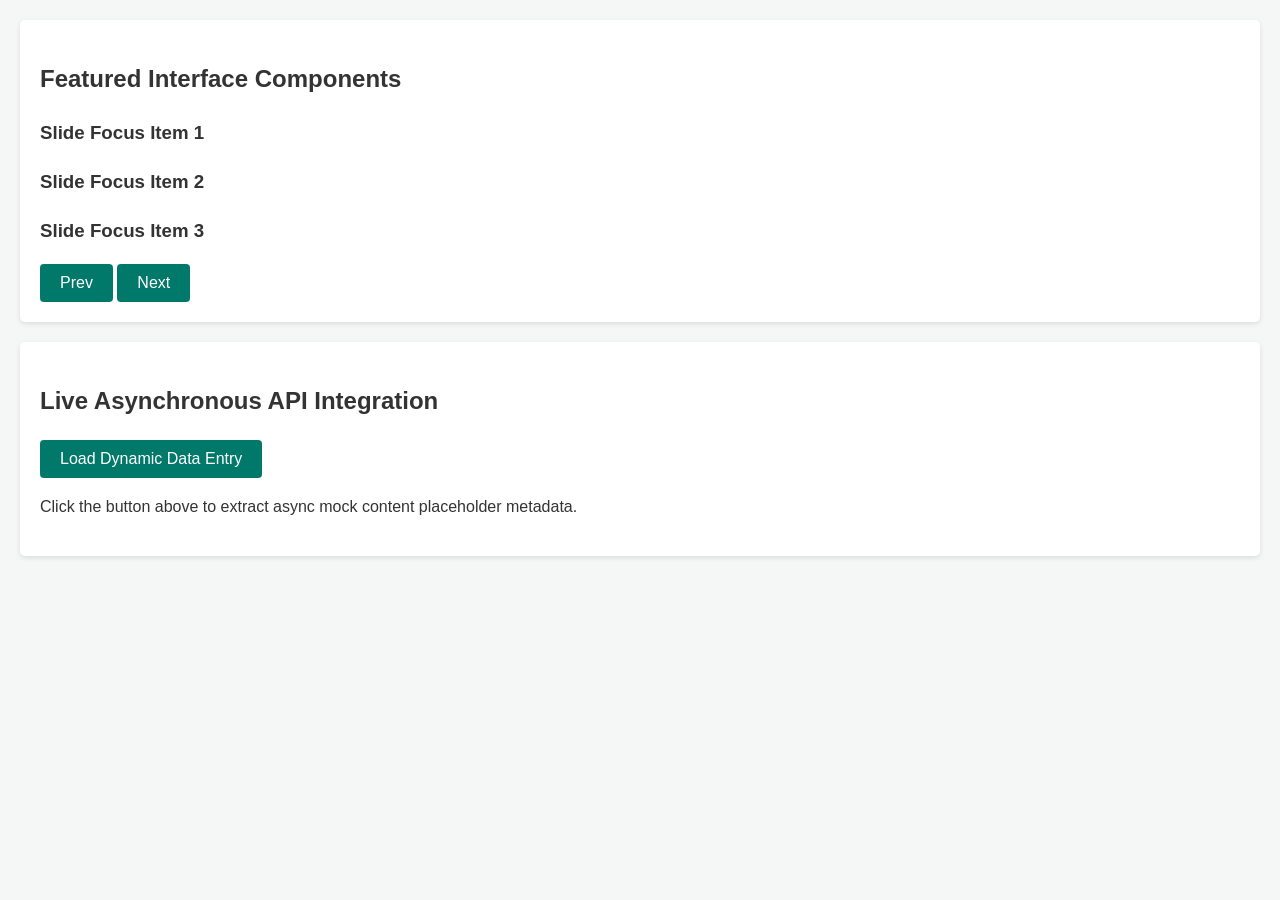
<file: Task 3/index.html>
<!DOCTYPE html>
<html lang="en">
<head>
    <meta charset="UTF-8">
    <meta name="viewport" content="width=device-width, initial-scale=1.0">
    <title>Task 3: API Integration & Carousel</title>
    <link rel="stylesheet" href="style.css">
</head>
<body>
    <section class="carousel-container">
        <h2>Featured Interface Components</h2>
        <div class="carousel">
            <div class="carousel-slide active"><h3>Slide Focus Item 1</h3></div>
            <div class="carousel-slide"><h3>Slide Focus Item 2</h3></div>
            <div class="carousel-slide"><h3>Slide Focus Item 3</h3></div>
            <button id="prevBtn" class="control-btn">Prev</button>
            <button id="nextBtn" class="control-btn">Next</button>
        </div>
    </section>

    <section class="api-container">
        <h2>Live Asynchronous API Integration</h2>
        <button id="fetchDataBtn">Load Dynamic Data Entry</button>
        <div id="apiDisplay" class="api-display-box">
            <p>Click the button above to extract async mock content placeholder metadata.</p>
        </div>
    </section>

    <script src="script.js"></script>
</body>
</html>
</file>
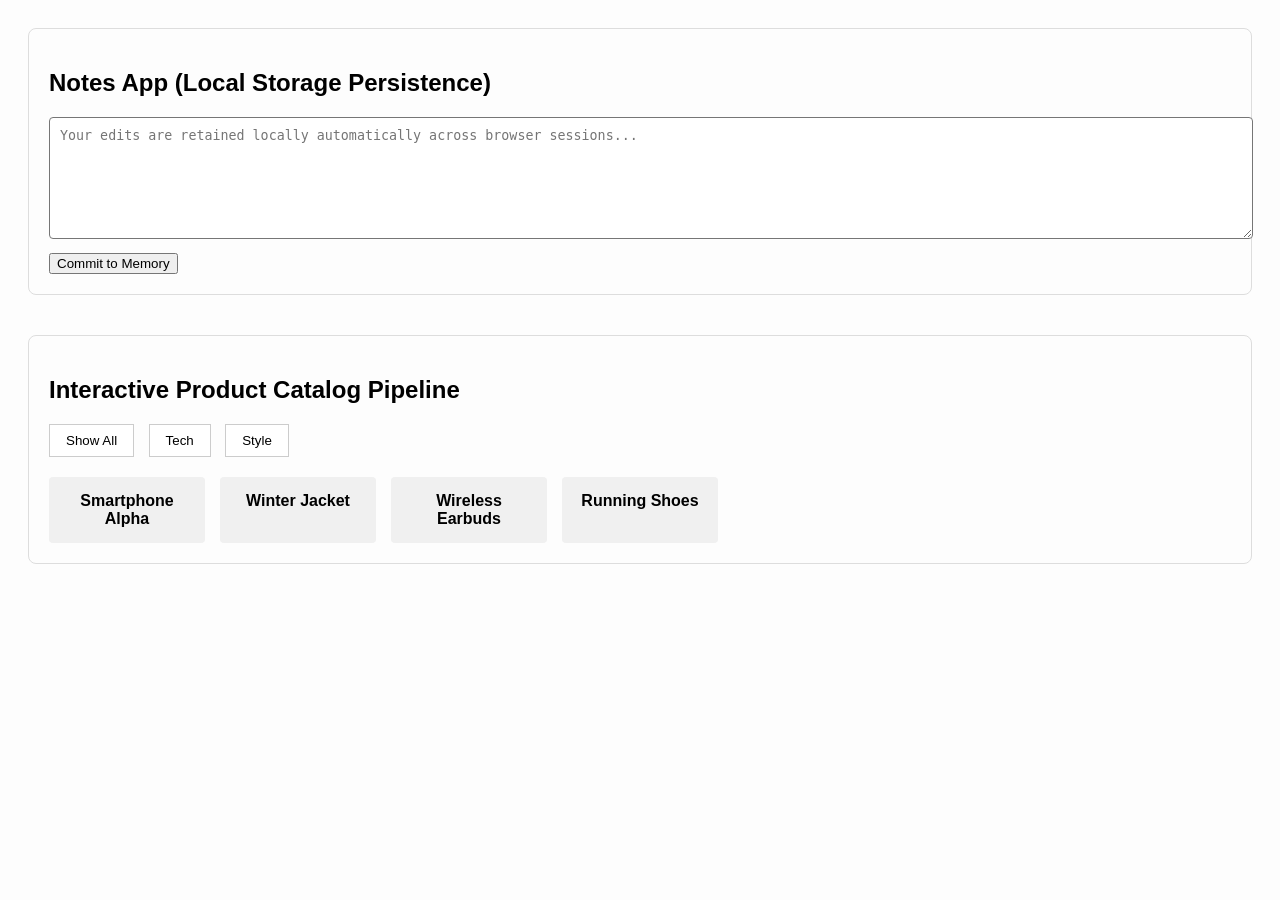
<file: Task 4/index.html>
<!DOCTYPE html>
<html lang="en">
<head>
    <meta charset="UTF-8">
    <meta name="viewport" content="width=device-width, initial-scale=1.0">
    <title>Task 4: State Management and Data Ingestion Pipeline</title>
    <link rel="stylesheet" href="style.css">
</head>
<body>
    <section class="storage-block">
        <h2>Notes App (Local Storage Persistence)</h2>
        <textarea id="noteField" placeholder="Your edits are retained locally automatically across browser sessions..."></textarea>
        <br><button id="saveNoteBtn">Commit to Memory</button>
    </section>

    <section class="filter-block">
        <h2>Interactive Product Catalog Pipeline</h2>
        <div class="filters">
            <button onclick="filterCatalog('all')">Show All</button>
            <button onclick="filterCatalog('tech')">Tech</button>
            <button onclick="filterCatalog('style')">Style</button>
        </div>
        <div id="catalogGrid" class="catalog-grid"></div>
    </section>

    <script src="script.js"></script>
</body>
</html>
</file>
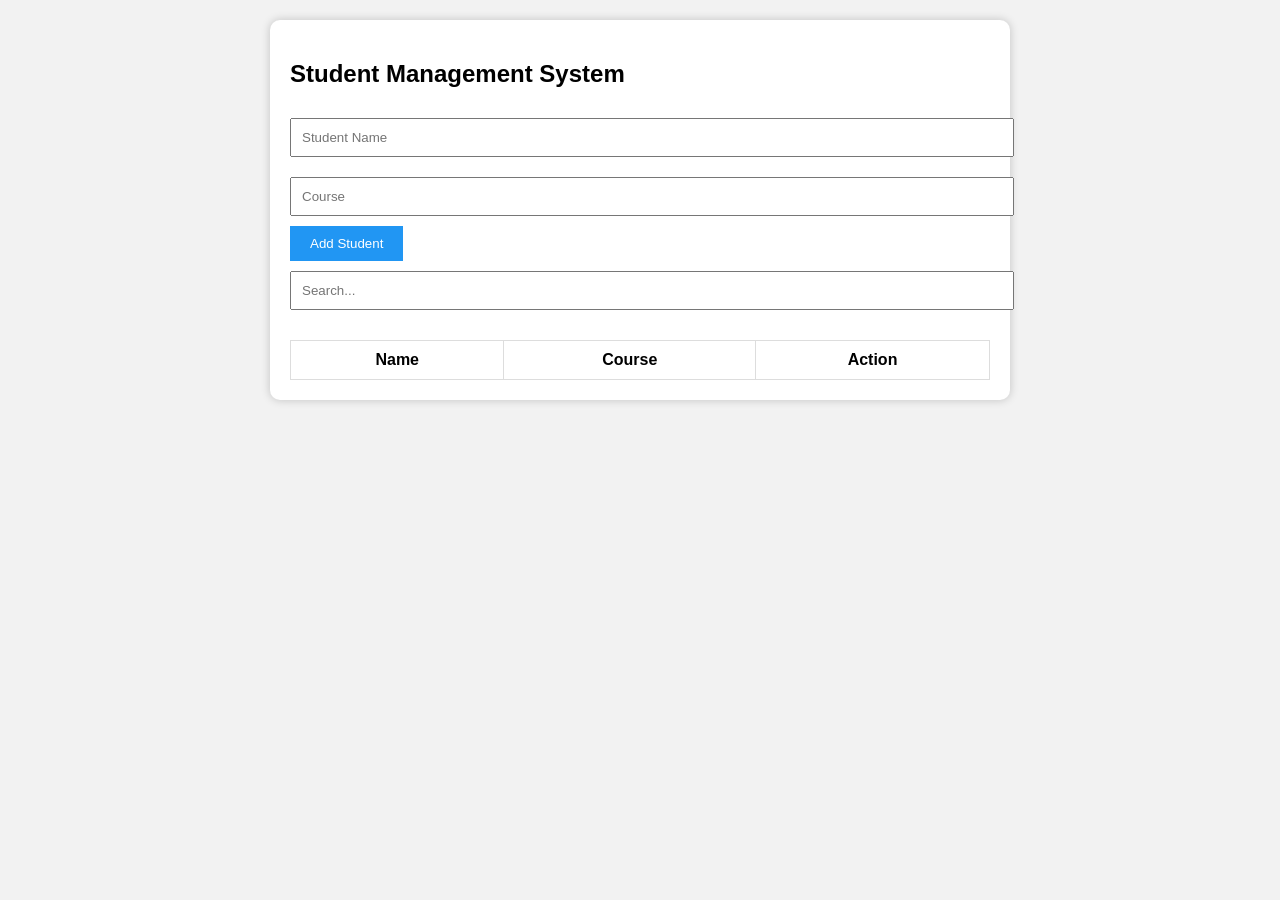
<file: Task 5/index.html>
<!DOCTYPE html>
<html lang="en">
<head>
<meta charset="UTF-8">
<meta name="viewport" content="width=device-width, initial-scale=1.0">
<title>Student Management System</title>
<link rel="stylesheet" href="style.css">
</head>
<body>

<div class="container">

<h2>Student Management System</h2>

<input type="text" id="name" placeholder="Student Name">
<input type="text" id="course" placeholder="Course">

<button onclick="addStudent()">Add Student</button>

<input type="text" id="search" placeholder="Search..." onkeyup="searchStudent()">

<table>
<thead>
<tr>
<th>Name</th>
<th>Course</th>
<th>Action</th>
</tr>
</thead>

<tbody id="studentList"></tbody>

</table>

</div>

<script src="script.js"></script>

</body>
</html>
</file>
<file: Task 3/style.css>
body {
    font-family: 'Segoe UI', Tahoma, Geneva, Verdana, sans-serif;
    line-height: 1.6;
    margin: 0;
    padding: 20px;
    background-color: #f4f7f6;
    color: #333;
}

header {
    background-color: #004d40;
    color: white;
    padding: 20px;
    text-align: center;
    border-radius: 5px;
}

main {
    margin-top: 20px;
}

section {
    background: white;
    padding: 20px;
    margin-bottom: 20px;
    border-radius: 5px;
    box-shadow: 0 2px 5px rgba(0,0,0,0.1);
}

img {
    max-width: 100%;
    height: auto;
    border-radius: 4px;
}

button {
    background-color: #00796b;
    color: white;
    border: none;
    padding: 10px 20px;
    font-size: 16px;
    cursor: pointer;
    border-radius: 4px;
    transition: background 0.3s ease;
}

button:hover {
    background-color: #004d40;
}
</file>
<file: Task 4/style.css>
body { font-family: sans-serif; padding: 20px; background: #fdfdfd; }
section { margin-bottom: 40px; padding: 20px; border: 1px solid #ddd; border-radius: 8px; }
textarea { width: 100%; height: 100px; padding: 10px; margin-bottom: 10px; border-radius: 4px; }

.filters button { margin-right: 10px; padding: 8px 16px; cursor: pointer; border: 1px solid #ccc; background: #fff; }
.catalog-grid { display: grid; grid-template-columns: repeat(auto-fill, minmax(150px, 1fr)); gap: 15px; margin-top: 20px; }
.card { padding: 15px; background: #f0f0f0; border-radius: 4px; text-align: center; font-weight: bold; }
</file>
<file: Task 5/style.css>
body{
font-family:Arial;
background:#f2f2f2;
margin:0;
padding:20px;
}

.container{
max-width:700px;
margin:auto;
background:white;
padding:20px;
border-radius:10px;
box-shadow:0 0 10px rgba(0,0,0,.2);
}

input{
width:100%;
padding:10px;
margin:10px 0;
}

button{
padding:10px 20px;
background:#2196F3;
color:white;
border:none;
cursor:pointer;
}

table{
width:100%;
margin-top:20px;
border-collapse:collapse;
}

table,th,td{
border:1px solid #ddd;
}

th,td{
padding:10px;
text-align:center;
}

button:hover{
background:#0b7dda;
}

@media(max-width:600px){
table{
font-size:14px;
}
}
</file>
